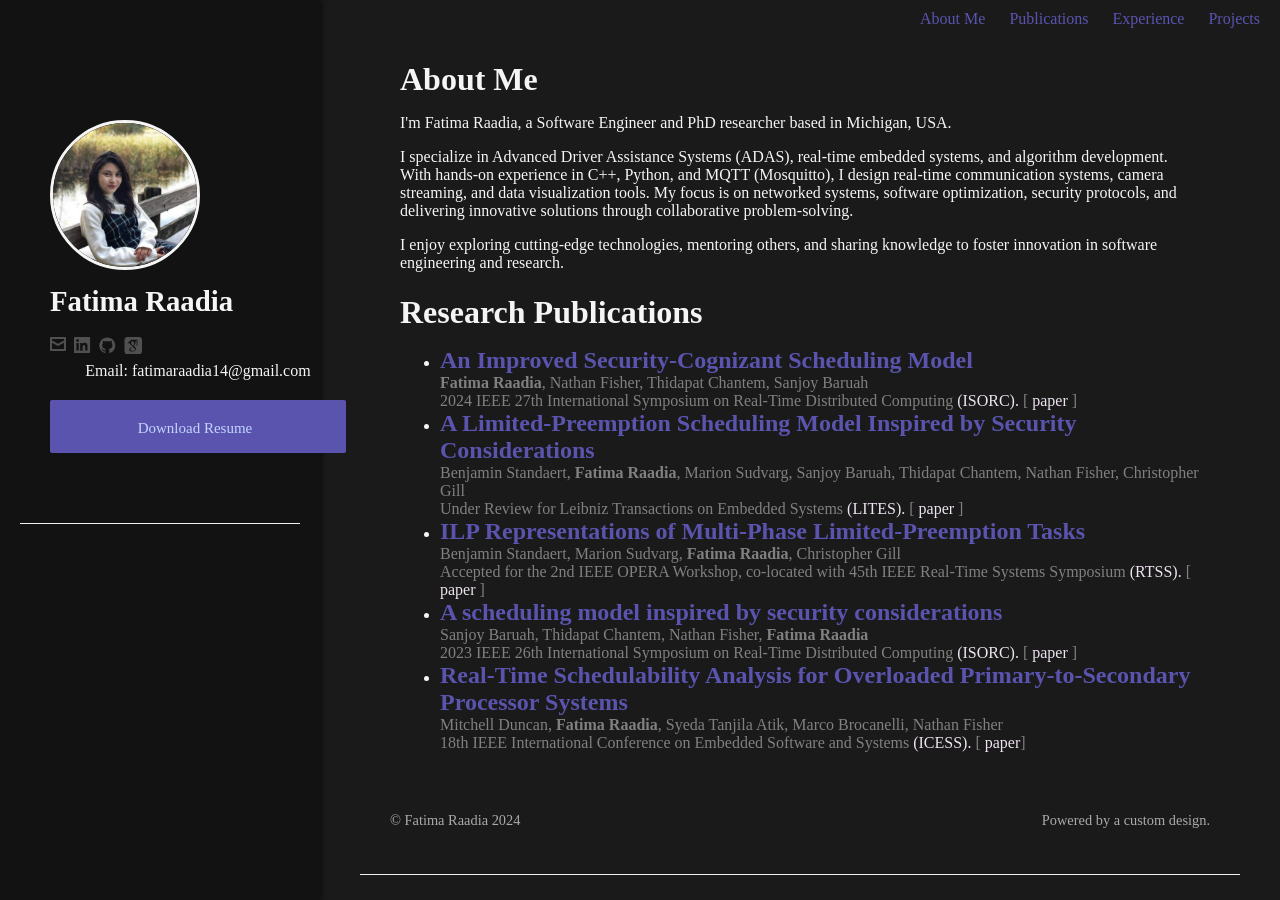
<file: index.html>
<!DOCTYPE html>
<html lang="en">
<head>
  <!--<link href='//fonts.googleapis.com/css?family=Source+Sans+Pro:300,400,700,400italic' rel='stylesheet' type='text/css'>-->
  <link rel="stylesheet" href="https://cdnjs.cloudflare.com/ajax/libs/font-awesome/6.0.0-beta3/css/all.min.css">  


  <style>
    body {
      font-family: 'Source Sans Pro', sans-serif;
      margin: 0;
      padding: 0;
      background-color: #1a1a1a;
      color: #f5f5f5;
      display: flex;
      flex-direction: row;
      height: 100vh;
    }

    aside {
      width: 25%;
      background-color: #121212;
      padding: 20px;
      box-shadow: 2px 0 5px rgba(0, 0, 0, 0.5);
      text-align: center;
    }

    aside img {
      width: 150px;
      height: 150px;
      border-radius: 50%;
      border: 3px solid #f5f5f5;
    }

    aside h1 {
      font-size: 1.8rem;
      margin: 15px 0;
    }

    aside nav ul {
      list-style: none;
      padding: 0;
    }

    aside nav ul li {
      margin: 10px 0;
    }

    aside nav ul li a {
      text-decoration: none;
      color: #1e90ff;
    }

    aside ul.social {
      display: flex;
      justify-content: center;
      gap: 15px;
      padding: 0;
      list-style: none;
      margin-top: 20px;
    }

    aside ul.social li a {
      color: #f5f5f5;
      font-size: 1.5rem;
    }

    aside ul.social li a:hover {
        color: #1e90ff; /* Change icon color when hovered */
        transform: scale(1.2); /* Increase size when hovered */
    }

    main {
      flex: 1;
      padding: 40px;
      overflow-y: auto;
    }
    
    /* Navigation bar styles */
        nav {
            position: fixed; /* Make the navbar fixed at the top */
            top: 0;
            left: 0;
            width: 100%;
            background-color: #333;
            padding: 10px;
            z-index: 1000; /* Ensures it's above other content */
            box-shadow: none;
            background: transparent;
        }

    main nav {
      margin-bottom: 20px;
      text-align: right;
    }

    main nav a {
      text-decoration: none;
      color: #5A54AF;
      margin: 0 10px;
    }

    article {
      max-width: 800px;
      margin: 0 auto;
    }

    article h1 {
      font-size: 2rem;
      margin-bottom: 15px;
    }

    footer {
      text-align: center;
      margin-top: 40px;
      font-size: 0.9rem;
      color: #aaa;
    }
  </style>


  <meta charset="utf-8" />
  <meta name="viewport" content="width=device-width, initial-scale=1.0" />
  <title>Fatima Raadia &ndash; Porfolio Website</title>
  <link rel="icon" href="ffrimg.jpg" type="image/x-icon">
  <link rel="shortcut icon" href="ffrimg.jpg" type="image/x-icon">
  <link rel="stylesheet" href="styles.css">
  <link rel="stylesheet" href="final.css">

</head>

<body>
  <aside>
    <div>


      <section style="padding-top: 100px;" id="scroll-element" data-scroll-index="0">
    
        <div class="hero" id = "about">
            
            <img src="propic.jpg" alt="Fatima Raadia" title="Fatima Raadia">
            <h1>Fatima Raadia</h1>

            <div class="hero-left">
                
                <div class="icons">
                    
                    <a href="mailto:fatimaraadia14@gmail.com">
                        <svg width="16px" height="14px" viewBox="0 0 16 14" version="1.1" xmlns="http://www.w3.org/2000/svg" xlink="http://www.w3.org/1999/xlink">
                            
                            <title>ui-16px-1_email-84</title>
                            <desc>Created with Sketch.</desc>
                            <defs></defs>
                            <g id="Portfolio" stroke="none" stroke-width="1" fill="none" fill-rule="evenodd">
                                <g transform="translate(-94.000000, -336.000000)" id="Group" fill="#505050">
                                    <g transform="translate(94.000000, 335.000000)">
                                        <g id="ui-16px-1_email-84" transform="translate(0.000000, 1.000000)">
                                            <path d="M15,0 L1,0 C0.448,0 0,0.447 0,1 L0,13 C0,13.553 0.448,14 1,14 L15,14 C15.552,14 16,13.553 16,13 L16,1 C16,0.447 15.552,0 15,0 Z M14,12 L2,12 L2,5.723 L7.504,8.868 C7.812,9.044 8.189,9.044 8.496,8.868 L14,5.723 L14,12 Z M14,3.42 L8,6.849 L2,3.42 L2,2 L14,2 L14,3.42 Z" id="Shape"></path>
                                        </g>
                                    </g>
                                </g>
                            </g>
                        </svg>
                    </a>
                                     
                
                    <a href="https://www.linkedin.com/in/fatima-raadia/" target="blank">
                        <svg width="17px" height="16px" viewBox="0 0 17 16" version="1.1" xmlns="http://www.w3.org/2000/svg" xlink="http://www.w3.org/1999/xlink">
                            
                            <title>social-16px_logo-linkedin</title>
                            <desc>Created with Sketch.</desc>
                            <defs></defs>
                            <g id="Portfolio" stroke="none" stroke-width="1" fill="none" fill-rule="evenodd">
                                <g transform="translate(-243.000000, -335.000000)" id="Group" fill="#505050">
                                    <g transform="translate(94.000000, 335.000000)">
                                        <g id="social-16px_logo-linkedin" transform="translate(149.000000, 0.000000)">
                                            <path d="M15.3,0 L0.7,0 C0.3,0 0,0.3 0,0.7 L0,15.4 C0,15.7 0.3,16 0.7,16 L15.4,16 C15.8,16 16.1,15.7 16.1,15.3 L16.1,0.7 C16,0.3 15.7,0 15.3,0 Z M4.7,13.6 L2.4,13.6 L2.4,6 L4.8,6 L4.8,13.6 L4.7,13.6 Z M3.6,5 C2.8,5 2.2,4.3 2.2,3.6 C2.2,2.8 2.8,2.2 3.6,2.2 C4.4,2.2 5,2.8 5,3.6 C4.9,4.3 4.3,5 3.6,5 Z M13.6,13.6 L11.2,13.6 L11.2,9.9 C11.2,9 11.2,7.9 10,7.9 C8.8,7.9 8.6,8.9 8.6,9.9 L8.6,13.7 L6.2,13.7 L6.2,6 L8.5,6 L8.5,7 L8.5,7 C8.8,6.4 9.6,5.8 10.7,5.8 C13.1,5.8 13.5,7.4 13.5,9.4 L13.5,13.6 L13.6,13.6 Z" id="Shape"></path>
                                        </g>
                                    </g>
                                </g>
                            </g>
                        </svg>
                    </a>
                    
                                        
                    <a href="https://github.com/fatimaraadia" target="blank">
                      <svg width="17px" height="17px" viewBox="0 0 17 17" version="1.1" xmlns="http://www.w3.org/2000/svg" xmlns:xlink="http://www.w3.org/1999/xlink">
                        <title>social-16px_logo-github</title>
                          <g id="Portfolio" stroke="none" stroke-width="1" fill="none" fill-rule="evenodd">
                              <g id="GitHub-Mark" transform="translate(-136.000000, -55.000000)" fill="#505050">
                                  <path d="M144.319263,55.455 C139.902185,55.455 136.32,59.0366937 136.32,63.4552456 C136.32,66.9897924 138.612029,69.9880428 141.791009,71.0459021 C142.191267,71.1195692 142.337128,70.8725389 142.337128,70.6603777 C142.337128,70.4708077 142.330252,69.967416 142.326323,69.2999922 C140.101086,69.7832483 139.631581,68.2273994 139.631581,68.2273994 C139.267666,67.303123 138.743156,67.057075 138.743156,67.057075 C138.016799,66.5610499 138.798161,66.5708722 138.798161,66.5708722 C139.601132,66.6273503 140.02349,67.3954524 140.02349,67.3954524 C140.737078,68.617835 141.896107,68.2647241 142.351861,68.0599296 C142.424546,67.5432777 142.631305,67.1906579 142.859673,66.9907746 C141.083314,66.7889268 139.215608,66.1023495 139.215608,63.0368165 C139.215608,62.163616 139.527465,61.4490452 140.039206,60.8901576 C139.956698,60.6878187 139.682166,59.8740429 140.117784,58.7729656 C140.117784,58.7729656 140.789137,58.5578577 142.317483,59.5931258 C142.95544,59.4153426 143.640053,59.326942 144.320246,59.3235043 C144.999947,59.326942 145.684069,59.4153426 146.323008,59.5931258 C147.850372,58.5578577 148.520743,58.7729656 148.520743,58.7729656 C148.957343,59.8740429 148.68281,60.6878187 148.600794,60.8901576 C149.113517,61.4490452 149.422919,62.163616 149.422919,63.0368165 C149.422919,66.1102073 147.552266,66.7864712 145.770505,66.9843901 C146.057315,67.2314204 146.313186,67.7195876 146.313186,68.4660808 C146.313186,69.5352357 146.303364,70.3981229 146.303364,70.6603777 C146.303364,70.8745034 146.447751,71.1234981 146.853411,71.045411 C150.029936,69.9850961 152.32,66.9888101 152.32,63.4552456 C152.32,59.0366937 148.737815,55.455 144.319263,55.455" id="Fill-4"></path>
                              </g>
                          </g>
                      </svg>
                    </a>
                    
                    
                    <a href="https://scholar.google.com/citations?user=Gr1FDVAAAAAJ&hl=en&amp;hl=en" target="blank">
                      <svg width="18px" height="17px" viewBox="0 0 1700 1700" version="1.1" xmlns="http://www.w3.org/2000/svg" xmlns:xlink="http://www.w3.org/1999/xlink">
                        <title>social-16px_logo-googlescholar</title>
                          <g id="Portfolio" stroke="none" stroke-width="1" fill="none" fill-rule="evenodd">
                              <g id="GoogleScholar-Mark" transform="translate(-4.000000, 1600.000000)" fill="#505050">
                                  <g transform="scale(1,-1)">
                                  <path d="M896.76 1130.189c-27.618 30.838-59.618 46.19-95.802 46.19-40.952 0-72.382-14.738-94.288-44.15-21.906-29.322-32.864-64.848-32.864-106.584 0-35.548 5.998-71.738 18-108.64 11.958-36.886 31.524-69.814 58.954-98.838 27.334-29.096 59.144-43.616 95.284-43.616 40.288 0 71.76 13.502 94.332 40.492 22.476 26.954 33.756 60.98 33.756 101.962 0 34.904-5.954 71.454-17.906 109.664-11.894 38.262-31.752 72.784-59.466 103.52zM1658.858 1512.573c-64.358 64.424-141.86 96.57-232.572 96.57h-1097.142c-90.712 0-168.14-32.146-232.572-96.57-64.424-64.286-96.57-141.86-96.57-232.572v-1097.142c0-90.712 32.146-168.288 96.57-232.712 64.432-64.146 142-96.432 232.572-96.432h1097.142c90.712 0 168.214 32.286 232.572 96.57 64.432 64.432 96.644 141.86 96.644 232.572v1097.142c0 90.712-32.22 168.288-96.644 232.572zM1297.81 1154.159v-392.126c0-18.154-14.856-33.016-33.016-33.016h-12.156c-18.162 0-33.016 14.856-33.016 33.016v392.126c0 16.12-2.34 29.578 20.188 32.41v52.172l-173.43-142.24c2.004-3.716 3.906-6.092 5.712-9.208 15.242-26.976 23.004-60.526 23.004-101.53 0-31.43-5.238-59.662-15.858-84.598-10.57-24.928-23.428-45.29-38.43-60.972-15.002-15.74-30.048-30.128-45.092-43.074-15.046-12.976-27.904-26.506-38.436-40.55-10.614-14-15.894-28.474-15.894-43.476 0-15.024 6.854-30.288 20.524-45.67 13.62-15.426 30.376-30.376 50.19-45.144 19.85-14.666 39.658-30.946 59.472-48.662 19.858-17.694 36.52-40.456 50.14-68.096 13.722-27.744 20.568-58.288 20.568-91.86 0-44.288-11.294-84.282-33.806-119.882-22.58-35.446-51.998-63.73-88.144-84.472-36.242-20.882-75-36.6-116.334-47.214-41.42-10.518-82.52-15.806-123.568-15.806-25.908 0-52.048 1.996-78.336 6.1-26.382 4.096-52.81 11.33-79.426 21.526-26.668 10.262-50.286 22.864-70.758 37.998-20.524 14.98-37.046 34.312-49.716 57.856-12.668 23.552-18.958 50.022-18.958 79.426 0 34.882 9.714 67.24 29.192 97.404 19.478 29.944 45.282 54.952 77.378 74.76 55.998 34.838 143.858 56.364 263.432 64.498-27.334 34.172-41.048 66.334-41.048 96.432 0 17.122 4.476 35.474 13.334 55.288-14.284-1.996-28.994-3.124-44.002-3.124-64.234 0-118.476 20.882-162.524 62.932-44.046 41.976-66.048 94.522-66.048 158.048 0 6.642 0.19 12.492 0.672 18.974h-261.046l393.618 342.17h651.856l-60.24-47.024v-82.996c22.368-2.874 20.004-16.318 20.004-32.394zM900.382 544.929c-7.52 1.36-18.088 2.122-31.708 2.122-29.382 0-58.288-2.596-86.666-7.782-28.38-5.046-56.378-13.568-83.998-25.592-27.722-11.952-50.096-29.528-67.146-52.766-17.144-23.208-25.666-50.542-25.666-81.994 0-29.974 7.52-56.714 22.572-80.004 15.002-23.142 34.808-41.26 59.428-54.236 24.62-12.998 50.432-22.814 77.378-29.264 26.998-6.408 54.476-9.736 82.476-9.736 55.376 0 103.050 12.47 143.046 37.406 39.906 24.928 59.904 63.422 59.904 115.382 0 10.928-1.522 21.686-4.528 32.19-3.138 10.62-6.24 19.712-9.282 27.26-3.050 7.41-8.858 16.332-17.43 26.616-8.522 10.314-15.046 17.934-19.434 23.004-4.476 5.238-12.852 12.712-25.19 22.594-12.236 9.926-20.048 16.114-23.522 18.402-3.43 2.406-12.332 8.908-26.668 19.456-14.328 10.634-22.184 16.274-23.566 16.94z" id="Fill-4"></path>
                              </g>
                              </g>
                          </g>
                      </svg>
                    </a>
                    

                </div>
                
  Email: fatimaraadia14@gmail.com

                <a href="/resume.pdf" target="blank" class="download-resume" onclick="ga('send', {hitType: 'event',eventCategory: 'CTA',eventAction: 'download'});">
                    <img2 style="position: relative;top: 1.8px;padding-right: 6px;" src="svg/dl-resume.svg">
                    Download Resume</a>
                
            </div>
        </div>
    
</section>

    </div>
  </aside>

  <main>
    <nav>
      <a href="#" data-scroll-goto="1">About Me</a>
      <a href="#Publications" data-scroll-goto="3">Publications</a>
      <a href="#Experience" data-scroll-goto="4">Experience</a>
      <a href="#Projects" data-scroll-goto="5">Projects</a>
    </nav>

    <article>
      <header>
        <h1 id="about-me" data-scroll-goto="1">About Me</h1>
      </header>
      <div>
        <p>I'm Fatima Raadia, a Software Engineer and PhD researcher based in Michigan, USA.</p>
        <p>
          I specialize in Advanced Driver Assistance Systems (ADAS), real-time embedded systems, and algorithm development. 
          With hands-on experience in C++, Python, and MQTT (Mosquitto), I design real-time communication systems, camera 
          streaming, and data visualization tools. My focus is on networked systems, software optimization, security protocols, 
          and delivering innovative solutions through collaborative problem-solving.
        </p>
        <p>
          I enjoy exploring cutting-edge technologies, mentoring others, and sharing knowledge to foster innovation in 
          software engineering and research.
        </p>
      </div>
    </article>

    <article>
        <header>
            <h1 id="publications" data-scroll-goto="3">Research Publications</h1>
        </header>
        <div>
            <ul>
                <li>
                    <h2 style="color: #5A54AF; margin-top: 0; margin-bottom: 0;">An Improved Security-Cognizant Scheduling Model</h2>
                    <p style="color: grey; margin-top: 0; margin-bottom: 0;"><strong>Fatima Raadia</strong>, Nathan Fisher, Thidapat Chantem, Sanjoy Baruah</p>
                    <p style="color: grey; margin-top: 0; margin-bottom: 0;">2024 IEEE 27th International Symposium on Real-Time Distributed Computing <a href="https://isorc.github.io/2024/" style="color: rgb(238, 227, 240)">(ISORC).</a>
                    [ <a href="https://ieeexplore.ieee.org/abstract/document/10551349" style="color: rgb(238, 227, 240)">paper</a> ] </p>
                </li>

                <li>
                    <h2 style="color: #5A54AF; margin-top: 0; margin-bottom: 0;">A Limited-Preemption Scheduling Model Inspired by Security Considerations</h2>
                    <p style="color: grey; margin-top: 0; margin-bottom: 0;">Benjamin Standaert, <strong>Fatima Raadia</strong>, Marion Sudvarg, Sanjoy Baruah, Thidapat Chantem, Nathan Fisher, Christopher Gill</p>
                    <p style="color: grey; margin-top: 0; margin-bottom: 0;">Under Review for Leibniz Transactions on Embedded Systems <a href="https://drops.dagstuhl.de/entities/journal/LITES" style="color: rgb(238, 227, 240)">(LITES).</a>
                    [ <a href="https://openscholarship.wustl.edu/cgi/viewcontent.cgi?article=1002&context=cse_facpubs" style="color: rgb(238, 227, 240)">paper</a> ] </p>
                </li>

                <li>
                    <h2 style="color: #5A54AF; margin-top: 0; margin-bottom: 0;">ILP Representations of Multi-Phase Limited-Preemption Tasks</h2>
                    <p style="color: grey; margin-top: 0; margin-bottom: 0;">Benjamin Standaert, Marion Sudvarg, <strong>Fatima Raadia</strong>, Christopher Gill</p>
                    <p style="color: grey; margin-top: 0; margin-bottom: 0;">Accepted for the 2nd IEEE OPERA Workshop, co-located with 45th IEEE Real-Time Systems Symposium <a href="https://2024.rtss.org/ style=" style="color: rgb(238, 227, 240)">(RTSS).</a>
                    [ <a href="https://opera24.di.unito.it/wp-content/uploads/2024/11/3_Final_version.pdf" style="color: rgb(238, 227, 240)">paper</a> ] </p>
                </li>

                <li>
                    <h2 style="color: #5A54AF; margin-top: 0; margin-bottom: 0;">A scheduling model inspired by security considerations</h2>
                    <p style="color: grey; margin-top: 0; margin-bottom: 0;">Sanjoy Baruah, Thidapat Chantem, Nathan Fisher, <strong>Fatima Raadia</strong></p>
                    <p style="color: grey; margin-top: 0; margin-bottom: 0;">2023 IEEE 26th International Symposium on Real-Time Distributed Computing <a href="https://isorc.github.io/2023/ style=" style ="color: rgb(238, 227, 240)">(ISORC).</a>
                    [ <a href="https://par.nsf.gov/servlets/purl/10423560" style="color: rgb(238, 227, 240)">paper</a> ] </p>
                </li>

                <li>
                    <h2 style="color: #5A54AF; margin-top: 0; margin-bottom: 0;">Real-Time Schedulability Analysis for Overloaded Primary-to-Secondary Processor Systems</h2>
                    <p style="color: grey; margin-top: 0; margin-bottom: 0;">Mitchell Duncan, <strong>Fatima Raadia</strong>, Syeda Tanjila Atik, Marco Brocanelli, Nathan Fisher</p>
                    <p style="color: grey; margin-top: 0; margin-bottom: 0;">18th IEEE International Conference on Embedded Software and Systems <a href="https://www.ieee-cybermatics.org/2022/icess/" style="color: rgb(238, 227, 240)">(ICESS).</a>
                    [ <a href="https://par.nsf.gov/servlets/purl/10437286" style="color: rgb(238, 227, 240)">paper</a>] </p>
                </li>
            </ul>
                        
        </div>

    </article>



    <footer>
      <p>&copy; Fatima Raadia 2024</p>
      <p>Powered by a custom design.</p>
    </footer>
  </main>

<script src="js/jquery-1.js"></script>
<script src="js/stickUp.js"></script>
<script src="js/scrollIt.js" type="text/javascript"></script>
<script src="js/particles.min.js" type="text/javascript"></script>
<script src="js/app.js" type="text/javascript"></script>

<script type="text/javascript">
    jQuery(function($) {
        $(document).ready( function() {
            $('.main-navigation').stickUp({

            });
        });
    });
    $(function(){
        $.scrollIt({
            topOffset: -70,         
            easing: 'ease-in-out'
        });
    });
</script>

</body>
</html>
</file>
<file: final.css>
* {
  box-sizing: border-box;
  text-rendering: optimizeLegibility;
  -webkit-font-smoothing: antialiased;
  -moz-osx-font-smoothing: grayscale;
}

body {
  font-size: 16px;
  font-family: Roboto;
  margin: 0;
  padding: 0;
}

a {
  text-decoration: none;
  -webkit-transition: 0.1s ease-in;
  transition: 0.1s ease-in;
}

a:hover {
  cursor: pointer;
  opacity: 0.8;
  -webkit-transform: translateY(-3px);
          transform: translateY(-3px);

}

footer {
  padding: 30px 30px 30px 30px;
  max-width: 1000px;
  margin: 0 auto;
  display: flex !important;
  justify-content: space-between;
  border-bottom: 1px solid #F0F0F0;
}

.main-navigation {
  z-index: 999;
  width: 100%;
  background-color: white;
  /*height: 68px;*/
  padding: 0;
  margin: 0;
  border-top: 1px solid #F0F0F0;
  border-bottom: 1px solid #F0F0F0;
  display: -webkit-box;
  display: -ms-flexbox;
  display: flex;
  -webkit-box-align: center;
      -ms-flex-align: center;
          align-items: center;
  -webkit-box-pack: justify;
      -ms-flex-pack: justify;
          justify-content: space-between;
}

.sub-navigation {
  max-width: 445px;
  height: inherit;
  display: -webkit-box;
  display: -ms-flexbox;
  display: flex;
}

.main-navigation h5 {
  position: absolute;
  left: 90px;
  top: 3px;
  color: #777777;
}

@media all and (max-width: 400px) {
  .main-navigation h5 {
    top: 7px;
    font-size: 12px;
  }
}

.main-navigation-link {
  color: #686868;
  padding: 15px;
  display: -webkit-box;
  text-align: center !important;
  display: -ms-flexbox;
  display: flex;
    -webkit-box-align: center;
        -ms-flex-align: center;
            align-items: center;
    -webkit-box-pack: center;
        -ms-flex-pack: center;
            justify-content: center;
  border-left: 1px solid #F0F0F0;
}

.icons a:first-child {
  padding: 4px 4px 4px 0;
}

.icons a {
  padding: 4px;
}

@media all and (max-width: 460px) {
  .main-navigation-link {
    font-size: 13px;
    padding: 15px;
  }
  /*#about {
    display: none;
  }*/
  #process-link {
    display: none !important;
  }

  /*#particles-js {
    display: none !important;
  }*/
}

@media all and (max-width: 1000px) {

  #particles-js {
    display: none !important;
  }
}

.logo:hover, .main-navigation-link:hover {
  box-shadow: 0 2px 4px 0 rgba(0,0,0,0.12);
}

.logo {
  width: 68px;
  display: block;
}

section {
  padding-top: 70px;
  padding-bottom: 70px;
  border-bottom: 1px solid #F0F0F0;
  padding-left: 30px;
  padding-right: 30px;
}

.hero {
  display: -webkit-box;
  display: -ms-flexbox;
  display: flex;
  margin: 0 auto;
  -webkit-box-pack: justify;
      -ms-flex-pack: justify;
          justify-content: space-between;
  -ms-flex-wrap: wrap;
      flex-wrap: wrap;
  max-width: 1000px;
}

.process {
  max-width: 1000px;
  display: -webkit-box;
  display: -ms-flexbox;
  display: flex;
  margin: 0 auto;
  -webkit-box-orient: vertical;
  -webkit-box-direction: normal;
      -ms-flex-direction: column;
          flex-direction: column;
}

.case-studies {
  max-width: 1000px;
  display: -webkit-box;
  display: -ms-flexbox;
  display: flex;
  margin: 0 auto;
  -webkit-box-orient: vertical;
  -webkit-box-direction: normal;
      -ms-flex-direction: column;
          flex-direction: column;
}

.hi {
  font-size: 42px;
  line-height: 0.4em;
}

.subtitle {
  font-size: 28px;
  color: #5A54AF;
  font-weight: 300;
}

.hero-left {
  width: 400px;
}

.hero-right {
  width: 500px;
}

.hero-right p {
  /* color: #929292; */
  font-size: 16px;
  color: #777777;
  letter-spacing: 0;
  /* line-height: 25px; */
  line-height: 1.8em;
}

.hero-right em {
  font-style: normal !important;
}

.hero-right p a {
  color: #574cdd;
  text-decoration: underline;
}

.icons {
  width: 160px;
  display: -webkit-box;
  display: -ms-flexbox;
  display: flex;
  -webkit-box-pack: justify;
      -ms-flex-pack: justify;
          /*justify-content: space-between;*/
}

.download-resume {
  /* Rectangle 3: */
  display: inline-block;
  margin-top: 20px;
  background: #5A54AF;
  /* Download Resume: */
  font-family: Roboto;
  font-size: 15px;
  /*padding: 15px 50px;*/
  color: #C3D5FF;
  padding: 18px 0;
  width: 296px;
  text-align: center;
  letter-spacing: 0;
  border-radius: 2px;
}

.title {
  /* My Process: */
  font-family: Roboto;
  font-weight: bold;
  margin: 0;
  font-size: 44px;
  color: #000000;
  letter-spacing: 0;
  /*line-height: 0.4em;*/
}

.process-item {
  max-width: 300px;
  padding-top: 20px;
}

.process-item h3 {
  margin-left: 15px;
}

.process-wrapper {
  display: -webkit-box;
  display: -ms-flexbox;
  display: flex;
  -ms-flex-wrap: wrap;
      flex-wrap: wrap;
  -webkit-box-pack: justify;
      -ms-flex-pack: justify;
          justify-content: space-between;
}

.item-header {
  display: -webkit-box;
  display: -ms-flexbox;
  display: flex;
    -webkit-box-align: center;
        -ms-flex-align: center;
            align-items: center;
    -webkit-box-pack: start;
        -ms-flex-pack: start;
            justify-content: flex-start;
  margin: 0;
  height: 35px;
}

.process-item p {
  /* I collaborate with s: */
  font-size: 16px;
  color: #777777;
  letter-spacing: 0;
  line-height: 1.8em;
}

.process-item h3 {
  /* Discover: */
  font-size: 28px;
  color: #5A54AF;
  letter-spacing: 0;
}

.case-studies-wrapper {
  display: -webkit-box;
  display: -ms-flexbox;
  display: flex;
  -ms-flex-wrap: wrap;
      flex-wrap: wrap;
  -webkit-box-align: stretch;
      -ms-flex-align: stretch;
          align-items: stretch;
  -webkit-box-pack: justify;
      -ms-flex-pack: justify;
          justify-content: space-between;
}

.case-study-item {
  max-width: 300px;
  margin-top: 45px;
}

.case-study-item h4 {
  font-size: 26px;
  font-weight: 300;
  margin: 0;
  line-height: 2.4em;
}

.case-study-item h5 {
  font-size: 13px;
  font-weight: 700;
  color: #5A5A5A;
  margin: 0;
  line-height: 0.3em;
  text-transform: uppercase;
}

.case-study-item p {
  font-size: 16px;
  color: #777777;
  letter-spacing: 0;
  line-height: 1.8em;
}

.read-more {
  display: inline-block;
  width: 100%;
  border: solid 2px #E1E1E1;
  padding: 18px 0;
  text-align: center;
  color: #574CDD;
  font-weight: 500;
  -webkit-transition: 0.2s ease-out;
  transition: 0.2s ease-out;
  border-radius: 2px;
}

.main-case-study {
  max-width: 1000px;
  display: block;
  margin: 0 auto;
  margin-top: 30px;
}

.results-content {
  max-width: 900px;
  color: black;
  text-align: center;
  display: block;
  margin: 0 auto;
}

.results-content img {
  margin-top: 40px;
  max-width: 70px;
  border-radius: 100%;
}

.results-content h1 {
  font-size: 24px;
  line-height: 1.6em;
  font-weight: 300;
}

.results-content h2 {
  font-size: 25px;
  line-height: 1em;
  font-weight: 300;
  margin: 0;
  margin-top: 0.3em;

}

.results-content h3 {
  margin: 0;
  margin-top: 0.4em;
  padding-bottom: 35px;
}

.results-content hr {
  width: 30px;
  border: 3px solid #5A54AF;
}

.main-case-study img {
  max-width: 100%;
}

.main-case-study .title {
  line-height: 1em;
  margin-top: 20px;
}

.main-case-study .subtitle {
  /* Mobile App Design: */
  font-family: Roboto;
  font-weight: bold;
  font-size: 22px;
  color: #5A54AF;
  letter-spacing: 0;
}

.main-case-study .summary {
  /* The objective of thi: */
  font-family: Roboto;
  font-weight: 300;
  font-size: 24px;
  color: #000000;
  letter-spacing: 0;
  line-height: 39px;
}

.case-study-item img {
  max-width: 100%;
}

.case-details {
  margin: 0;
  padding: 0;
  display: flex;
  max-width: 700px;
  list-style-type: none;
  justify-content: space-between;
  flex-wrap: wrap;
}

.case-links {
  margin-top: 26px;
  padding-bottom: 30px;
}

.link-div {
  display: inline-block;
  padding: 15px 15px 15px 0;
}

.case-links img {
  position: relative;
  top: 2.9px;
  padding-right: 8px;
}

.case-detail-link {
  padding: 15px 30px;
  /* border: 1px solid #fafafa; */
  color: #593eda;
  border-radius: 2px;
  background: #f1f1f1;
  margin-right: 1em;
}

@media all and (max-width: 981px) {
  .hero-left {
    margin: 0 auto;
    text-align: center;
  }
  .hero-left .icons {
    margin: 0 auto;
    justify-content: center;
  }
}

@media all and (max-width: 842px) {
  .link-div {
    display: block;
  }
  .case-detail-link {
      display: block;
      width: 100%;
      padding:25px;
      text-align: center;
  }
}

.content-case-study {
  max-width: 1000px;
  display: block;
  margin: 0 auto;
}

.content-case-study p {
  /* Each member of our t: */
  font-family: Roboto;
  font-size: 19px;
  color: #676767;
  letter-spacing: 0;
  line-height: 30px;
}

.content-case-study img {
  max-width: 100%;
  margin-top: 20px;
}

.content-case-study a {
  color: #574cdd;
  text-decoration: underline;
}

.content-case-study h1 {
  margin: 0;
  margin-top: 2.4em;
}

@media all and (max-width: 513px) {
  .case-details {
    justify-content: flex-start;
  }
  .download-resume {
    display: block;
    width: 100%;
  }
  .case-details-item {
    padding-right: 25px !important;
  }
}

.case-details-item {
  padding-right: 20px;
}

.case-details-item strong {
  font-weight: bold;
}

.case-details-item p {
  line-height: 1.8em;
  font-size: 16px;
}

@media all and (max-width:1040px) {
  .case-study-item {
    max-width: 48%;
    margin-top: 40px;
  }
  .case-studies-wrapper {
    margin-top: 0;
  }
}

@media all and (max-width:980px) {
  .hero-right {
    width: 100%;
    margin-top: 30px;
  }
  .process-item {
    max-width: 45%;
  }
}

@media all and (max-width: 728px) {
  .case-study-item {
    max-width: 100%;
    margin-top: 40px;
  }
  .case-study-item:first-of-type {
    margin-top: 13px;
  }
  .hi, .title {
    font-size: 40px;
  }
  .process-item h3 {
    font-size: 24px;
  }
  .subtitle {
    font-size: 24px;
  }
  section {
    padding-top: 60px !important;
    padding-bottom: 60px !important;
  }
  #scroll-element {
    padding-top: 100px !important;
  }
}

@media all and (max-width:500px) {
  .process-item {
    max-width: 100%;
  }
}

.active {
  color: #574CDD !important;
  transition: 0.2s ease-in-out;
  border-bottom: 3px solid #574CDD;
}



.publicationlist h2 {
  color: #6a3e8c;
  margin-bottom: -5px;
}

.publicationlist p {
    color: #777777;
}
</file>
<file: styles.css>
/*! normalize.css v3.0.2 | MIT License | git.io/normalize */

/**
 * 1. Set default font family to sans-serif.
 * 2. Prevent iOS text size adjust after orientation change, without disabling
 *    user zoom.
 */

html {
  font-family: sans-serif; /* 1 */
  -ms-text-size-adjust: 100%; /* 2 */
  -webkit-text-size-adjust: 100%; /* 2 */
  scroll-behavior: smooth;
}

/**
 * Remove default margin.
 */

body {
  margin: 0;
}

/* HTML5 display definitions
   ========================================================================== */

/**
 * Correct `block` display not defined for any HTML5 element in IE 8/9.
 * Correct `block` display not defined for `details` or `summary` in IE 10/11
 * and Firefox.
 * Correct `block` display not defined for `main` in IE 11.
 */

article,
aside,
details,
figcaption,
figure,
footer,
header,
hgroup,
main,
menu,
nav,
section,
summary {
  display: block;
}

/**
 * 1. Correct `inline-block` display not defined in IE 8/9.
 * 2. Normalize vertical alignment of `progress` in Chrome, Firefox, and Opera.
 */

audio,
canvas,
progress,
video {
  display: inline-block; /* 1 */
  vertical-align: baseline; /* 2 */
}

/**
 * Prevent modern browsers from displaying `audio` without controls.
 * Remove excess height in iOS 5 devices.
 */

audio:not([controls]) {
  display: none;
  height: 0;
}

/**
 * Address `[hidden]` styling not present in IE 8/9/10.
 * Hide the `template` element in IE 8/9/11, Safari, and Firefox < 22.
 */

[hidden],
template {
  display: none;
}

/* Links
   ========================================================================== */

/**
 * Remove the gray background color from active links in IE 10.
 */

a {
  background-color: transparent;
}

/**
 * Improve readability when focused and also mouse hovered in all browsers.
 */

a:active,
a:hover {
  outline: 0;
}

/* Text-level semantics
   ========================================================================== */

/**
 * Address styling not present in IE 8/9/10/11, Safari, and Chrome.
 */

abbr[title] {
  border-bottom: 1px dotted;
}

/**
 * Address style set to `bolder` in Firefox 4+, Safari, and Chrome.
 */

b,
strong {
  font-weight: bold;
}

/**
 * Address styling not present in Safari and Chrome.
 */

dfn {
  font-style: italic;
}

/**
 * Address variable `h1` font-size and margin within `section` and `article`
 * contexts in Firefox 4+, Safari, and Chrome.
 */

h1 {
  font-size: 2em;
  margin: 0.67em 0;
}

/**
 * Address styling not present in IE 8/9.
 */

mark {
  background: #ff0;
  color: #000;
}

/**
 * Address inconsistent and variable font size in all browsers.
 */

small {
  font-size: 80%;
}

/**
 * Prevent `sub` and `sup` affecting `line-height` in all browsers.
 */

sub,
sup {
  font-size: 75%;
  line-height: 0;
  position: relative;
  vertical-align: baseline;
}

sup {
  top: -0.5em;
}

sub {
  bottom: -0.25em;
}

/* Embedded content
   ========================================================================== */

/**
 * Remove border when inside `a` element in IE 8/9/10.
 */

img {
  border: 0;
}

/**
 * Correct overflow not hidden in IE 9/10/11.
 */

svg:not(:root) {
  overflow: hidden;
}

/* Grouping content
   ========================================================================== */

/**
 * Address margin not present in IE 8/9 and Safari.
 */

figure {
  margin: 1em 40px;
}

/**
 * Address differences between Firefox and other browsers.
 */

hr {
  -moz-box-sizing: content-box;
  box-sizing: content-box;
  height: 0;
}

/**
 * Contain overflow in all browsers.
 */

pre {
  overflow: auto;
}

/**
 * Address odd `em`-unit font size rendering in all browsers.
 */

code,
kbd,
pre,
samp {
  font-family: monospace, monospace;
  font-size: 1em;
}

/* Forms
   ========================================================================== */

/**
 * Known limitation: by default, Chrome and Safari on OS X allow very limited
 * styling of `select`, unless a `border` property is set.
 */

/**
 * 1. Correct color not being inherited.
 *    Known issue: affects color of disabled elements.
 * 2. Correct font properties not being inherited.
 * 3. Address margins set differently in Firefox 4+, Safari, and Chrome.
 */

button,
input,
optgroup,
select,
textarea {
  color: inherit; /* 1 */
  font: inherit; /* 2 */
  margin: 0; /* 3 */
}

/**
 * Address `overflow` set to `hidden` in IE 8/9/10/11.
 */

button {
  overflow: visible;
}

/**
 * Address inconsistent `text-transform` inheritance for `button` and `select`.
 * All other form control elements do not inherit `text-transform` values.
 * Correct `button` style inheritance in Firefox, IE 8/9/10/11, and Opera.
 * Correct `select` style inheritance in Firefox.
 */

button,
select {
  text-transform: none;
}

/**
 * 1. Avoid the WebKit bug in Android 4.0.* where (2) destroys native `audio`
 *    and `video` controls.
 * 2. Correct inability to style clickable `input` types in iOS.
 * 3. Improve usability and consistency of cursor style between image-type
 *    `input` and others.
 */

button,
html input[type="button"], /* 1 */
input[type="reset"],
input[type="submit"] {
  -webkit-appearance: button; /* 2 */
  cursor: pointer; /* 3 */
}

/**
 * Re-set default cursor for disabled elements.
 */

button[disabled],
html input[disabled] {
  cursor: default;
}

/**
 * Remove inner padding and border in Firefox 4+.
 */

button::-moz-focus-inner,
input::-moz-focus-inner {
  border: 0;
  padding: 0;
}

/**
 * Address Firefox 4+ setting `line-height` on `input` using `!important` in
 * the UA stylesheet.
 */

input {
  line-height: normal;
}

/**
 * It's recommended that you don't attempt to style these elements.
 * Firefox's implementation doesn't respect box-sizing, padding, or width.
 *
 * 1. Address box sizing set to `content-box` in IE 8/9/10.
 * 2. Remove excess padding in IE 8/9/10.
 */

input[type="checkbox"],
input[type="radio"] {
  box-sizing: border-box; /* 1 */
  padding: 0; /* 2 */
}

/**
 * Fix the cursor style for Chrome's increment/decrement buttons. For certain
 * `font-size` values of the `input`, it causes the cursor style of the
 * decrement button to change from `default` to `text`.
 */

input[type="number"]::-webkit-inner-spin-button,
input[type="number"]::-webkit-outer-spin-button {
  height: auto;
}

/**
 * 1. Address `appearance` set to `searchfield` in Safari and Chrome.
 * 2. Address `box-sizing` set to `border-box` in Safari and Chrome
 *    (include `-moz` to future-proof).
 */

input[type="search"] {
  -webkit-appearance: textfield; /* 1 */
  -moz-box-sizing: content-box;
  -webkit-box-sizing: content-box; /* 2 */
  box-sizing: content-box;
}

/**
 * Remove inner padding and search cancel button in Safari and Chrome on OS X.
 * Safari (but not Chrome) clips the cancel button when the search input has
 * padding (and `textfield` appearance).
 */

input[type="search"]::-webkit-search-cancel-button,
input[type="search"]::-webkit-search-decoration {
  -webkit-appearance: none;
}

/**
 * Define consistent border, margin, and padding.
 */

fieldset {
  border: 1px solid #c0c0c0;
  margin: 0 2px;
  padding: 0.35em 0.625em 0.75em;
}

/**
 * 1. Correct `color` not being inherited in IE 8/9/10/11.
 * 2. Remove padding so people aren't caught out if they zero out fieldsets.
 */

legend {
  border: 0; /* 1 */
  padding: 0; /* 2 */
}

/**
 * Remove default vertical scrollbar in IE 8/9/10/11.
 */

textarea {
  overflow: auto;
}

/**
 * Don't inherit the `font-weight` (applied by a rule above).
 * NOTE: the default cannot safely be changed in Chrome and Safari on OS X.
 */

optgroup {
  font-weight: bold;
}

/* Tables
   ========================================================================== */

/**
 * Remove most spacing between table cells.
 */

table {
  border-collapse: collapse;
  border-spacing: 0;
}

td,
th {
  padding: 0;
}
</file>
